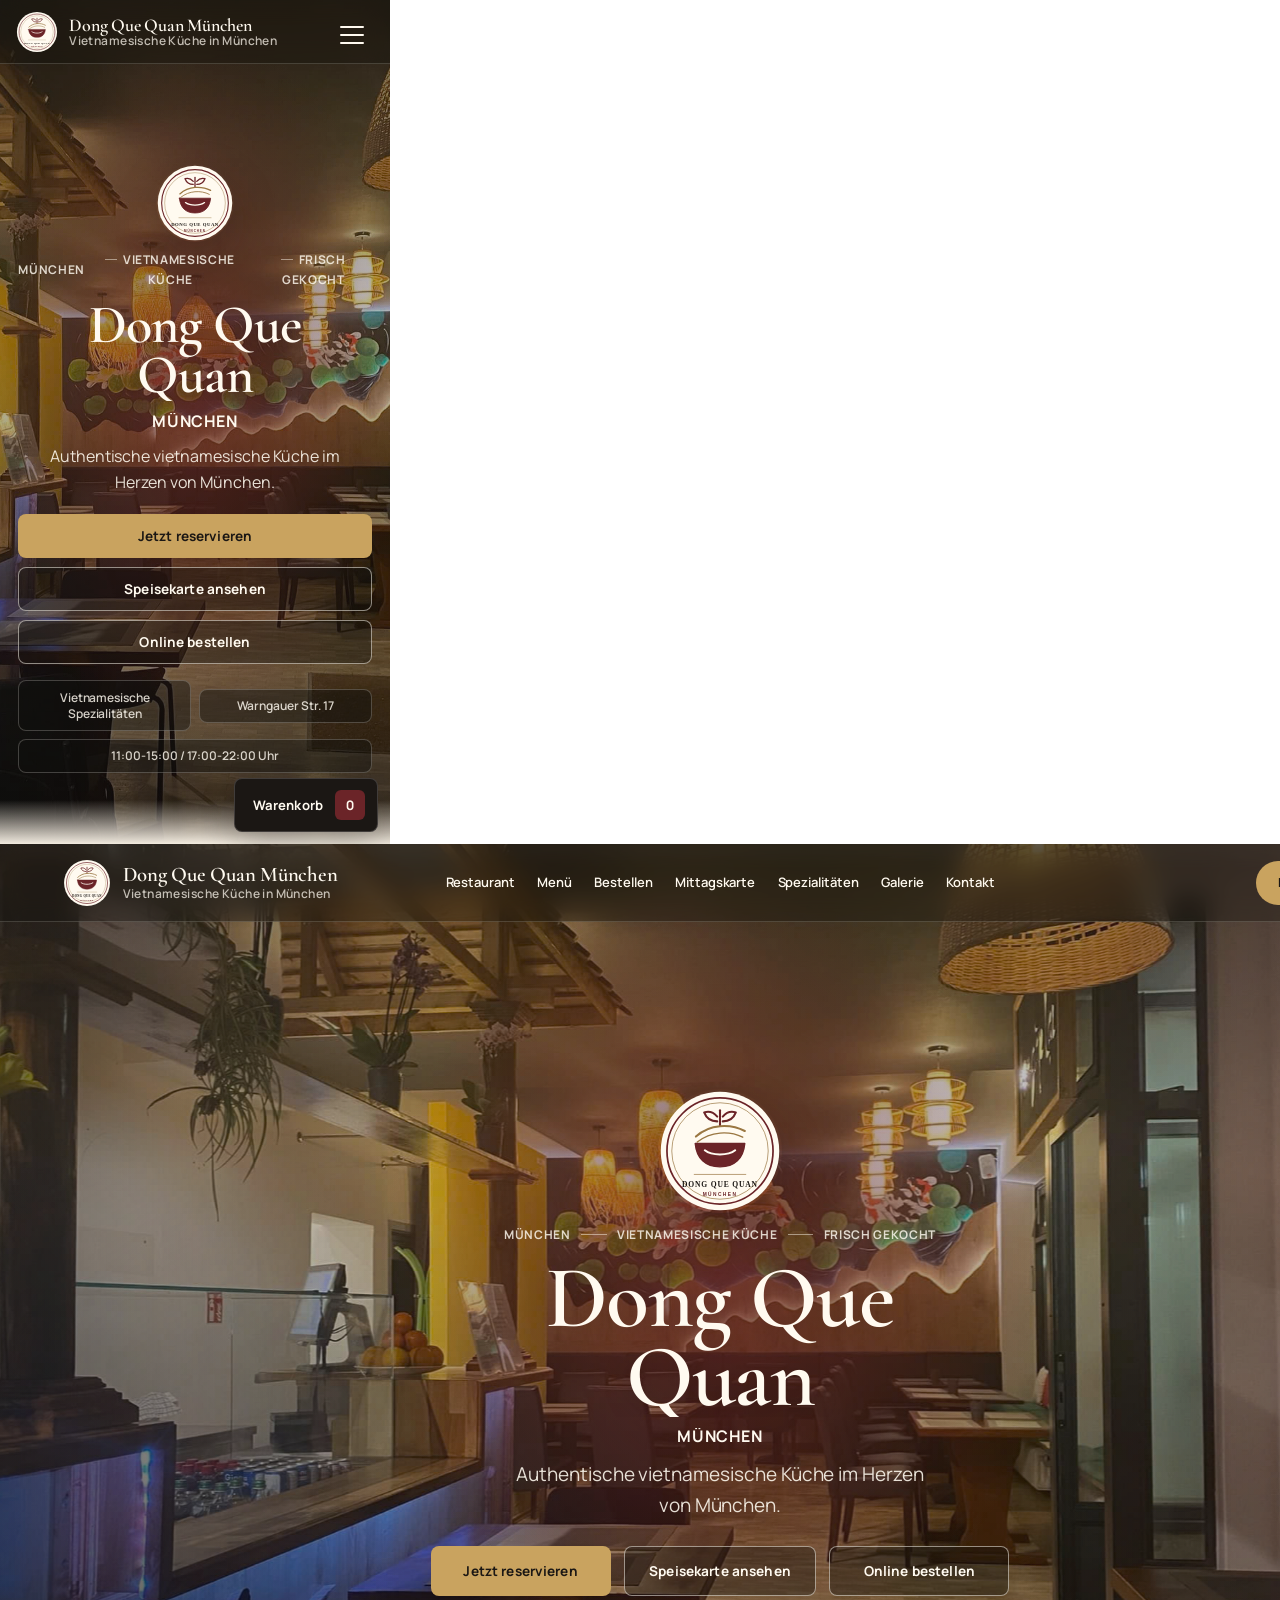
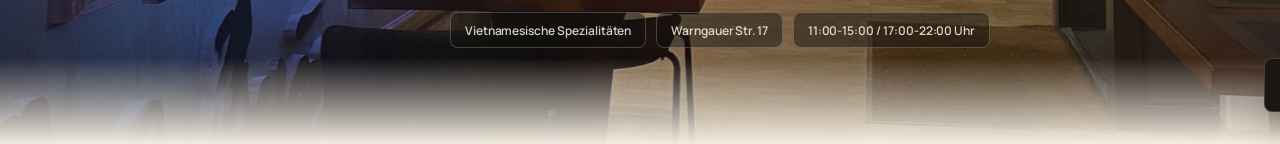
<file: test-results/header-preview.html>
<!doctype html><meta charset="utf-8"><style>body{margin:0;background:white}iframe{display:block;border:0}pre{margin:0;font:14px monospace}</style><iframe id="mobile" src="../index.html" width="390" height="844"></iframe><iframe id="desktop" src="../index.html" width="1440" height="900"></iframe><pre id="results"></pre><script>setTimeout(()=>{results.textContent=JSON.stringify(['mobile','desktop'].map(id=>{const frame=document.getElementById(id),doc=frame.contentDocument;doc.documentElement.classList.add('page-ready');const style=doc.createElement('style');style.textContent='.hero-content>*,.hero h1 span,.site-header{animation:none!important;opacity:1!important;filter:none!important;transform:none!important}';doc.head.append(style);const img=doc.querySelector('.hero-image'),css=frame.contentWindow.getComputedStyle(img);return {id,viewport:frame.contentWindow.innerWidth,source:img.currentSrc,naturalWidth:img.naturalWidth,naturalHeight:img.naturalHeight,heroHeight:doc.querySelector('.hero').offsetHeight,transform:css.transform,animation:css.animationName,overflow:doc.documentElement.scrollWidth>frame.contentWindow.innerWidth}}),null,2)},6500)</script>
</file>
